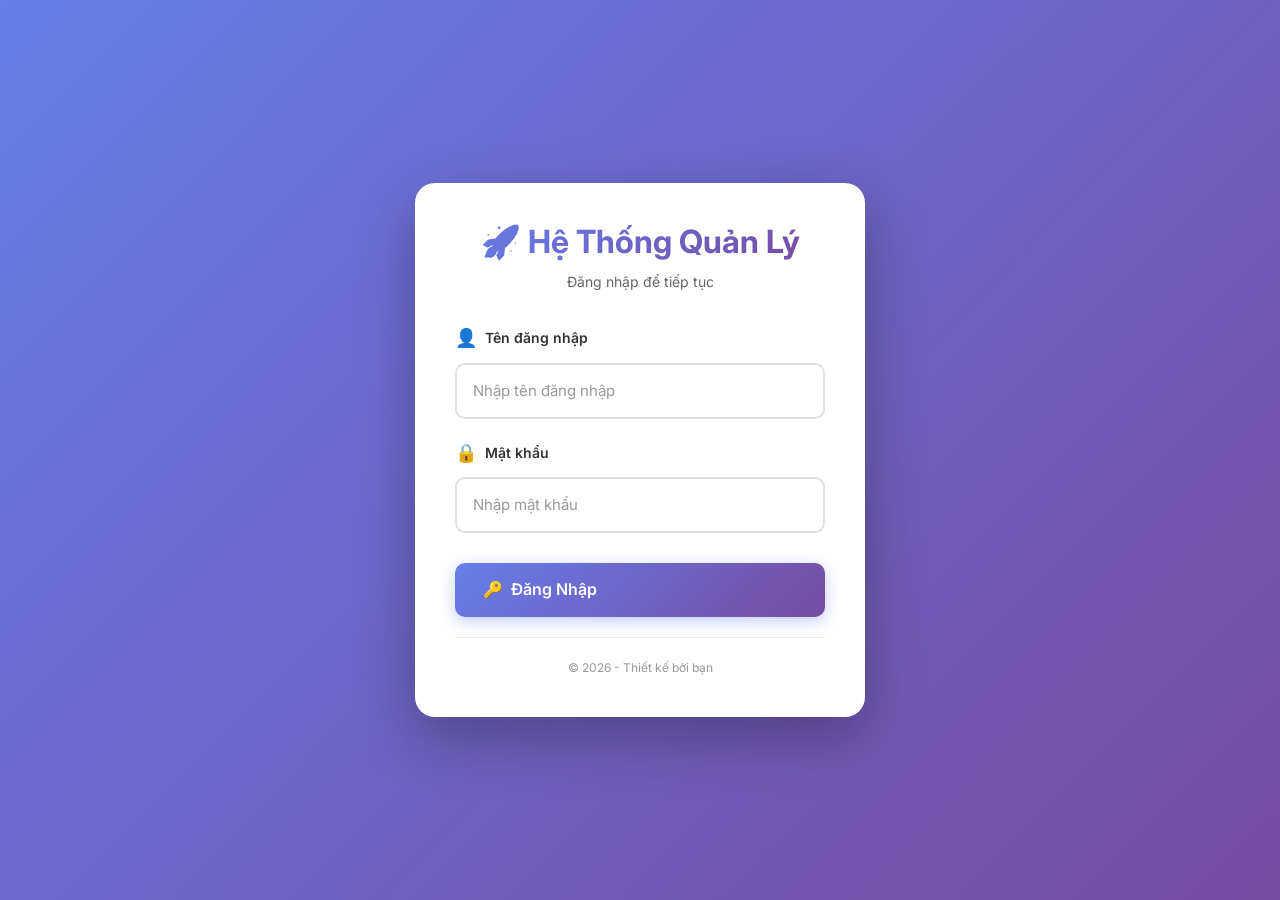
<file: index.html>
<!DOCTYPE html>
<html lang="vi">
<head>
    <meta charset="UTF-8">
    <meta name="viewport" content="width=device-width, initial-scale=1.0">
    <title>Đăng Nhập - Website Quản Lý</title>
    <link href="https://cdn.jsdelivr.net/npm/bootstrap@5.3.2/dist/css/bootstrap.min.css" rel="stylesheet">
    <link rel="stylesheet" href="css/style.css">
    <link href="https://fonts.googleapis.com/css2?family=Inter:wght@300;400;500;600;700&display=swap" rel="stylesheet">
</head>
<body class="login-page">

<div class="login-container">
    <div class="login-box">
        <div class="login-header">
            <h1>🚀 Hệ Thống Quản Lý</h1>
            <p>Đăng nhập để tiếp tục</p>
        </div>
        
        <form id="loginForm" class="login-form">
            <div class="form-group">
                <label for="username">
                    <span class="label-icon">👤</span>
                    Tên đăng nhập
                </label>
                <input type="text" id="username" placeholder="Nhập tên đăng nhập" required>
            </div>
            
            <div class="form-group">
                <label for="password">
                    <span class="label-icon">🔒</span>
                    Mật khẩu
                </label>
                <input type="password" id="password" placeholder="Nhập mật khẩu" required>
            </div>
            
            <button type="submit" class="btn-primary btn-login">
                <span>🔑</span> Đăng Nhập
            </button>
            
            <div id="errorMessage" class="error-message"></div>
        </form>
        
        <div class="login-footer">
            <p>© 2026 - Thiết kế bởi bạn</p>
        </div>
    </div>
</div>

<script src="js/login.js"></script>
</body>
</html>
</file>
<file: css/style.css>
/* Reset và Base Styles */
* {
    margin: 0;
    padding: 0;
    box-sizing: border-box;
}

body {
    margin: 0;
    font-family: 'Inter', -apple-system, BlinkMacSystemFont, 'Segoe UI', Roboto, sans-serif;
    background: linear-gradient(135deg, #667eea 0%, #764ba2 100%);
    min-height: 100vh;
    color: #333;
    line-height: 1.6;
}

/* Header */
header {
    background: rgba(255, 255, 255, 0.95);
    backdrop-filter: blur(10px);
    box-shadow: 0 4px 20px rgba(0, 0, 0, 0.1);
    position: sticky;
    top: 0;
    z-index: 1000;
    padding: 0;
}

.header-container {
    max-width: 1400px;
    margin: 0 auto;
    padding: 20px 30px;
    display: flex;
    justify-content: space-between;
    align-items: center;
}

.logo h1 {
    font-size: 24px;
    font-weight: 700;
    background: linear-gradient(135deg, #667eea 0%, #764ba2 100%);
    -webkit-background-clip: text;
    -webkit-text-fill-color: transparent;
    background-clip: text;
    margin: 0;
}

nav {
    display: flex;
    gap: 10px;
}

.nav-link {
    color: #555;
    text-decoration: none;
    padding: 10px 20px;
    border-radius: 8px;
    font-weight: 500;
    transition: all 0.3s ease;
    position: relative;
}

.nav-link:hover {
    background: linear-gradient(135deg, #667eea 0%, #764ba2 100%);
    color: white;
    transform: translateY(-2px);
}

.nav-link.active {
    background: linear-gradient(135deg, #667eea 0%, #764ba2 100%);
    color: white;
}

/* Banner */
.banner {
    background: linear-gradient(135deg, #667eea 0%, #764ba2 100%);
    color: white;
    padding: 80px 20px;
    text-align: center;
    position: relative;
    overflow: hidden;
}

.banner::before {
    content: '';
    position: absolute;
    top: 0;
    left: 0;
    right: 0;
    bottom: 0;
    background: url('data:image/svg+xml,<svg width="100" height="100" xmlns="http://www.w3.org/2000/svg"><defs><pattern id="grid" width="100" height="100" patternUnits="userSpaceOnUse"><path d="M 100 0 L 0 0 0 100" fill="none" stroke="rgba(255,255,255,0.1)" stroke-width="1"/></pattern></defs><rect width="100%" height="100%" fill="url(%23grid)"/></svg>');
    opacity: 0.3;
}

.banner-content {
    position: relative;
    z-index: 1;
    max-width: 800px;
    margin: 0 auto;
}

.banner h2 {
    font-size: 42px;
    font-weight: 700;
    margin-bottom: 15px;
    text-shadow: 0 2px 10px rgba(0, 0, 0, 0.2);
}

.banner p {
    font-size: 18px;
    opacity: 0.95;
    font-weight: 300;
}

.banner-decoration {
    margin-top: 30px;
    height: 4px;
    width: 100px;
    background: white;
    border-radius: 2px;
    margin-left: auto;
    margin-right: auto;
    box-shadow: 0 2px 10px rgba(0, 0, 0, 0.2);
}

/* Content Boxes */
.content {
    display: flex;
    justify-content: center;
    gap: 30px;
    padding: 60px 20px;
    max-width: 1400px;
    margin: 0 auto;
    flex-wrap: wrap;
}

.box {
    background: white;
    padding: 40px 30px;
    width: 100%;
    max-width: 320px;
    text-align: center;
    border-radius: 16px;
    box-shadow: 0 10px 40px rgba(0, 0, 0, 0.1);
    transition: all 0.3s ease;
    cursor: pointer;
    border: 1px solid rgba(255, 255, 255, 0.8);
}

.box:hover {
    transform: translateY(-10px) scale(1.02);
    box-shadow: 0 20px 60px rgba(0, 0, 0, 0.15);
}

.box-icon {
    font-size: 48px;
    margin-bottom: 15px;
}

.box h3 {
    font-size: 20px;
    font-weight: 600;
    color: #333;
    margin-bottom: 10px;
}

.box p {
    font-size: 14px;
    color: #666;
    line-height: 1.6;
}

/* Customer Management Section */
.customer-management {
    max-width: 1400px;
    margin: 40px auto;
    padding: 40px;
    background: white;
    border-radius: 20px;
    box-shadow: 0 20px 60px rgba(0, 0, 0, 0.1);
}

.customer-management h2 {
    text-align: center;
    font-size: 32px;
    font-weight: 700;
    background: linear-gradient(135deg, #667eea 0%, #764ba2 100%);
    -webkit-background-clip: text;
    -webkit-text-fill-color: transparent;
    background-clip: text;
    margin-bottom: 40px;
}

/* Form Container */
.form-container {
    background: linear-gradient(135deg, #f5f7fa 0%, #c3cfe2 100%);
    padding: 40px;
    border-radius: 16px;
    margin-bottom: 40px;
    box-shadow: 0 10px 30px rgba(0, 0, 0, 0.05);
}

.form-header {
    margin-bottom: 30px;
}

.form-container h3 {
    font-size: 24px;
    font-weight: 600;
    color: #333;
    margin: 0;
}

.form-row {
    display: grid;
    grid-template-columns: 1fr 1fr;
    gap: 20px;
    margin-bottom: 20px;
}

.form-group {
    margin-bottom: 0;
}

.form-group label {
    display: flex;
    align-items: center;
    gap: 8px;
    margin-bottom: 10px;
    color: #333;
    font-weight: 600;
    font-size: 14px;
}

.label-icon {
    font-size: 18px;
}

.form-group input {
    width: 100%;
    padding: 14px 16px;
    border: 2px solid #e0e0e0;
    border-radius: 10px;
    font-size: 15px;
    transition: all 0.3s ease;
    background: white;
    font-family: 'Inter', sans-serif;
}

.form-group input:focus {
    outline: none;
    border-color: #667eea;
    box-shadow: 0 0 0 4px rgba(102, 126, 234, 0.1);
    transform: translateY(-2px);
}

.form-group input::placeholder {
    color: #999;
}

.form-buttons {
    display: flex;
    gap: 15px;
    margin-top: 30px;
    flex-wrap: wrap;
}

.btn-primary, .btn-secondary {
    padding: 14px 28px;
    border: none;
    border-radius: 10px;
    cursor: pointer;
    font-size: 15px;
    font-weight: 600;
    transition: all 0.3s ease;
    display: inline-flex;
    align-items: center;
    gap: 8px;
    font-family: 'Inter', sans-serif;
}

.btn-primary {
    background: linear-gradient(135deg, #667eea 0%, #764ba2 100%);
    color: white;
    box-shadow: 0 4px 15px rgba(102, 126, 234, 0.4);
}

.btn-primary:hover {
    transform: translateY(-2px);
    box-shadow: 0 6px 20px rgba(102, 126, 234, 0.5);
}

.btn-secondary {
    background: #6c757d;
    color: white;
    box-shadow: 0 4px 15px rgba(108, 117, 125, 0.3);
}

.btn-secondary:hover {
    background: #5a6268;
    transform: translateY(-2px);
}

/* Table Container */
.table-container {
    margin-top: 40px;
}

.table-header {
    display: flex;
    justify-content: space-between;
    align-items: center;
    margin-bottom: 20px;
    flex-wrap: wrap;
    gap: 15px;
}

.table-header h3 {
    font-size: 24px;
    font-weight: 600;
    color: #333;
    margin: 0;
}

.table-count {
    background: linear-gradient(135deg, #667eea 0%, #764ba2 100%);
    color: white;
    padding: 10px 20px;
    border-radius: 20px;
    font-weight: 600;
    font-size: 14px;
    box-shadow: 0 4px 15px rgba(102, 126, 234, 0.3);
}

.table-wrapper {
    overflow-x: auto;
    border-radius: 12px;
    box-shadow: 0 4px 20px rgba(0, 0, 0, 0.08);
}

table {
    width: 100%;
    border-collapse: collapse;
    background: white;
    min-width: 800px;
}

table thead {
    background: linear-gradient(135deg, #667eea 0%, #764ba2 100%);
    color: white;
}

table th {
    padding: 18px 16px;
    text-align: left;
    font-weight: 600;
    font-size: 14px;
    text-transform: uppercase;
    letter-spacing: 0.5px;
}

table td {
    padding: 16px;
    border-bottom: 1px solid #f0f0f0;
    color: #555;
}

table tbody tr {
    transition: all 0.2s ease;
}

table tbody tr:hover {
    background: #f8f9ff;
    transform: scale(1.01);
}

table tbody tr:last-child td {
    border-bottom: none;
}

/* Action Buttons */
.btn-edit, .btn-delete {
    padding: 8px 16px;
    border: none;
    border-radius: 8px;
    cursor: pointer;
    font-size: 13px;
    font-weight: 600;
    margin-right: 8px;
    transition: all 0.3s ease;
    display: inline-flex;
    align-items: center;
    gap: 5px;
}

.btn-edit {
    background: linear-gradient(135deg, #3498db 0%, #2980b9 100%);
    color: white;
    box-shadow: 0 2px 10px rgba(52, 152, 219, 0.3);
}

.btn-edit:hover {
    transform: translateY(-2px);
    box-shadow: 0 4px 15px rgba(52, 152, 219, 0.4);
}

.btn-delete {
    background: linear-gradient(135deg, #e74c3c 0%, #c0392b 100%);
    color: white;
    box-shadow: 0 2px 10px rgba(231, 76, 60, 0.3);
}

.btn-delete:hover {
    transform: translateY(-2px);
    box-shadow: 0 4px 15px rgba(231, 76, 60, 0.4);
}

/* Footer */
footer {
    background: rgba(255, 255, 255, 0.95);
    backdrop-filter: blur(10px);
    color: #555;
    text-align: center;
    padding: 30px 20px;
    margin-top: 60px;
    box-shadow: 0 -4px 20px rgba(0, 0, 0, 0.05);
}

footer p {
    margin: 0;
    font-weight: 500;
}

/* Box Link */
.box-link {
    text-decoration: none;
    color: inherit;
    display: block;
}

.box-link:hover .box {
    transform: translateY(-10px) scale(1.02);
    box-shadow: 0 20px 60px rgba(0, 0, 0, 0.15);
}

/* Select Input */
.form-group select {
    width: 100%;
    padding: 14px 16px;
    border: 2px solid #e0e0e0;
    border-radius: 10px;
    font-size: 15px;
    transition: all 0.3s ease;
    background: white;
    font-family: 'Inter', sans-serif;
    cursor: pointer;
}

.form-group select:focus {
    outline: none;
    border-color: #667eea;
    box-shadow: 0 0 0 4px rgba(102, 126, 234, 0.1);
    transform: translateY(-2px);
}

/* Status Badges */
.status-active {
    color: #27ae60;
    font-weight: 600;
}

.status-inactive {
    color: #e74c3c;
    font-weight: 600;
}

/* Statistics Cards */
.stats-container {
    display: grid;
    grid-template-columns: repeat(auto-fit, minmax(250px, 1fr));
    gap: 25px;
    margin-bottom: 40px;
}

.stat-card {
    background: linear-gradient(135deg, #f5f7fa 0%, #c3cfe2 100%);
    padding: 30px;
    border-radius: 16px;
    display: flex;
    align-items: center;
    gap: 20px;
    box-shadow: 0 10px 30px rgba(0, 0, 0, 0.1);
    transition: all 0.3s ease;
}

.stat-card:hover {
    transform: translateY(-5px);
    box-shadow: 0 15px 40px rgba(0, 0, 0, 0.15);
}

.stat-icon {
    font-size: 48px;
    width: 80px;
    height: 80px;
    display: flex;
    align-items: center;
    justify-content: center;
    background: white;
    border-radius: 16px;
    box-shadow: 0 4px 15px rgba(0, 0, 0, 0.1);
}

.stat-info h3 {
    font-size: 32px;
    font-weight: 700;
    color: #333;
    margin: 0 0 5px 0;
    background: linear-gradient(135deg, #667eea 0%, #764ba2 100%);
    -webkit-background-clip: text;
    -webkit-text-fill-color: transparent;
    background-clip: text;
}

.stat-info p {
    font-size: 14px;
    color: #666;
    margin: 0;
    font-weight: 500;
}

/* Chart Container */
.chart-container {
    background: linear-gradient(135deg, #f5f7fa 0%, #c3cfe2 100%);
    padding: 40px;
    border-radius: 16px;
    box-shadow: 0 10px 30px rgba(0, 0, 0, 0.1);
}

.chart-container h3 {
    font-size: 24px;
    font-weight: 600;
    color: #333;
    margin-bottom: 25px;
}

.chart-placeholder {
    background: white;
    padding: 40px;
    border-radius: 12px;
    text-align: center;
    min-height: 200px;
    display: flex;
    flex-direction: column;
    justify-content: center;
    align-items: center;
    box-shadow: 0 4px 15px rgba(0, 0, 0, 0.05);
}

.chart-placeholder p {
    font-size: 18px;
    color: #666;
    margin-bottom: 20px;
}

.chart-info {
    display: flex;
    gap: 30px;
    flex-wrap: wrap;
    justify-content: center;
}

.chart-info p {
    font-size: 16px;
    color: #333;
    margin: 5px 0;
}

.chart-info strong {
    color: #667eea;
}

.chart-info span {
    font-weight: 600;
    color: #764ba2;
}

/* Responsive Design */
@media (max-width: 768px) {
    .header-container {
        flex-direction: column;
        gap: 15px;
    }
    
    nav {
        flex-wrap: wrap;
        justify-content: center;
    }
    
    .banner h2 {
        font-size: 28px;
    }
    
    .form-row {
        grid-template-columns: 1fr;
    }
    
    .table-header {
        flex-direction: column;
        align-items: flex-start;
    }
    
    .customer-management {
        padding: 20px;
        margin: 20px;
    }
    
    .form-container {
        padding: 25px;
    }
    
    .content {
        padding: 30px 20px;
    }
    
    .box {
        max-width: 100%;
    }
    
    .simple-form {
        flex-direction: column;
    }
    
    .simple-input {
        width: 100%;
        min-width: auto;
    }
    
    .simple-form .btn-primary {
        width: 100%;
    }
}

/* Simple Form */
.simple-form {
    display: flex;
    gap: 15px;
    margin-bottom: 30px;
    flex-wrap: wrap;
    align-items: center;
}

.simple-input {
    flex: 1;
    min-width: 200px;
    padding: 14px 16px;
    border: 2px solid #e0e0e0;
    border-radius: 10px;
    font-size: 15px;
    transition: all 0.3s ease;
    background: white;
    font-family: 'Inter', sans-serif;
}

.simple-input:focus {
    outline: none;
    border-color: #667eea;
    box-shadow: 0 0 0 4px rgba(102, 126, 234, 0.1);
    transform: translateY(-2px);
}

.simple-input::placeholder {
    color: #999;
}

.simple-form .btn-primary {
    padding: 14px 28px;
    white-space: nowrap;
}

/* Service List */
.service-list-container {
    margin-top: 30px;
}

.service-list {
    list-style: none;
    padding: 0;
    margin: 0;
    display: grid;
    gap: 15px;
}

.service-list li {
    background: white;
    padding: 20px;
    border-radius: 12px;
    box-shadow: 0 4px 15px rgba(0, 0, 0, 0.1);
    display: flex;
    justify-content: space-between;
    align-items: center;
    transition: all 0.3s ease;
    border: 2px solid #f0f0f0;
    gap: 15px;
}

.service-item-content {
    flex: 1;
    font-size: 16px;
}

.service-item-content strong {
    color: #333;
    font-size: 18px;
}

.service-item-actions {
    display: flex;
    gap: 10px;
}

.service-list li:hover {
    transform: translateY(-3px);
    box-shadow: 0 6px 20px rgba(0, 0, 0, 0.15);
    border-color: #667eea;
}

.service-list li:empty::before {
    content: "Chưa có dịch vụ nào";
    color: #999;
    font-style: italic;
    display: block;
    text-align: center;
    padding: 40px 20px;
}

/* Login Page */
.login-page {
    background: linear-gradient(135deg, #667eea 0%, #764ba2 100%);
    min-height: 100vh;
    display: flex;
    align-items: center;
    justify-content: center;
    padding: 20px;
}

.login-container {
    width: 100%;
    max-width: 450px;
}

.login-box {
    background: white;
    border-radius: 20px;
    padding: 40px;
    box-shadow: 0 20px 60px rgba(0, 0, 0, 0.3);
    animation: slideUp 0.5s ease;
}

@keyframes slideUp {
    from {
        opacity: 0;
        transform: translateY(30px);
    }
    to {
        opacity: 1;
        transform: translateY(0);
    }
}

.login-header {
    text-align: center;
    margin-bottom: 30px;
}

.login-header h1 {
    font-size: 32px;
    font-weight: 700;
    background: linear-gradient(135deg, #667eea 0%, #764ba2 100%);
    -webkit-background-clip: text;
    -webkit-text-fill-color: transparent;
    background-clip: text;
    margin-bottom: 10px;
}

.login-header p {
    color: #666;
    font-size: 14px;
}

.login-form {
    margin-bottom: 20px;
}

.login-form .form-group {
    margin-bottom: 20px;
}

.login-form .form-group label {
    display: flex;
    align-items: center;
    gap: 8px;
    margin-bottom: 10px;
    color: #333;
    font-weight: 600;
    font-size: 14px;
}

.login-form .form-group input {
    width: 100%;
    padding: 14px 16px;
    border: 2px solid #e0e0e0;
    border-radius: 10px;
    font-size: 15px;
    transition: all 0.3s ease;
    background: white;
    font-family: 'Inter', sans-serif;
    box-sizing: border-box;
}

.login-form .form-group input:focus {
    outline: none;
    border-color: #667eea;
    box-shadow: 0 0 0 4px rgba(102, 126, 234, 0.1);
    transform: translateY(-2px);
}

.login-form .form-group input::placeholder {
    color: #999;
}

.btn-login {
    width: 100%;
    padding: 14px 28px;
    margin-top: 10px;
    font-size: 16px;
    font-weight: 600;
}

.error-message {
    display: none;
    background: #fee;
    color: #c33;
    padding: 12px;
    border-radius: 8px;
    margin-top: 15px;
    text-align: center;
    font-size: 14px;
    border: 1px solid #fcc;
}

.login-footer {
    text-align: center;
    padding-top: 20px;
    border-top: 1px solid #eee;
    margin-top: 20px;
}

.login-footer p {
    color: #999;
    font-size: 12px;
    margin: 0;
}

/* Empty State */
table tbody tr td[colspan] {
    text-align: center;
    padding: 40px 20px;
    color: #999;
    font-style: italic;
}
</file>
